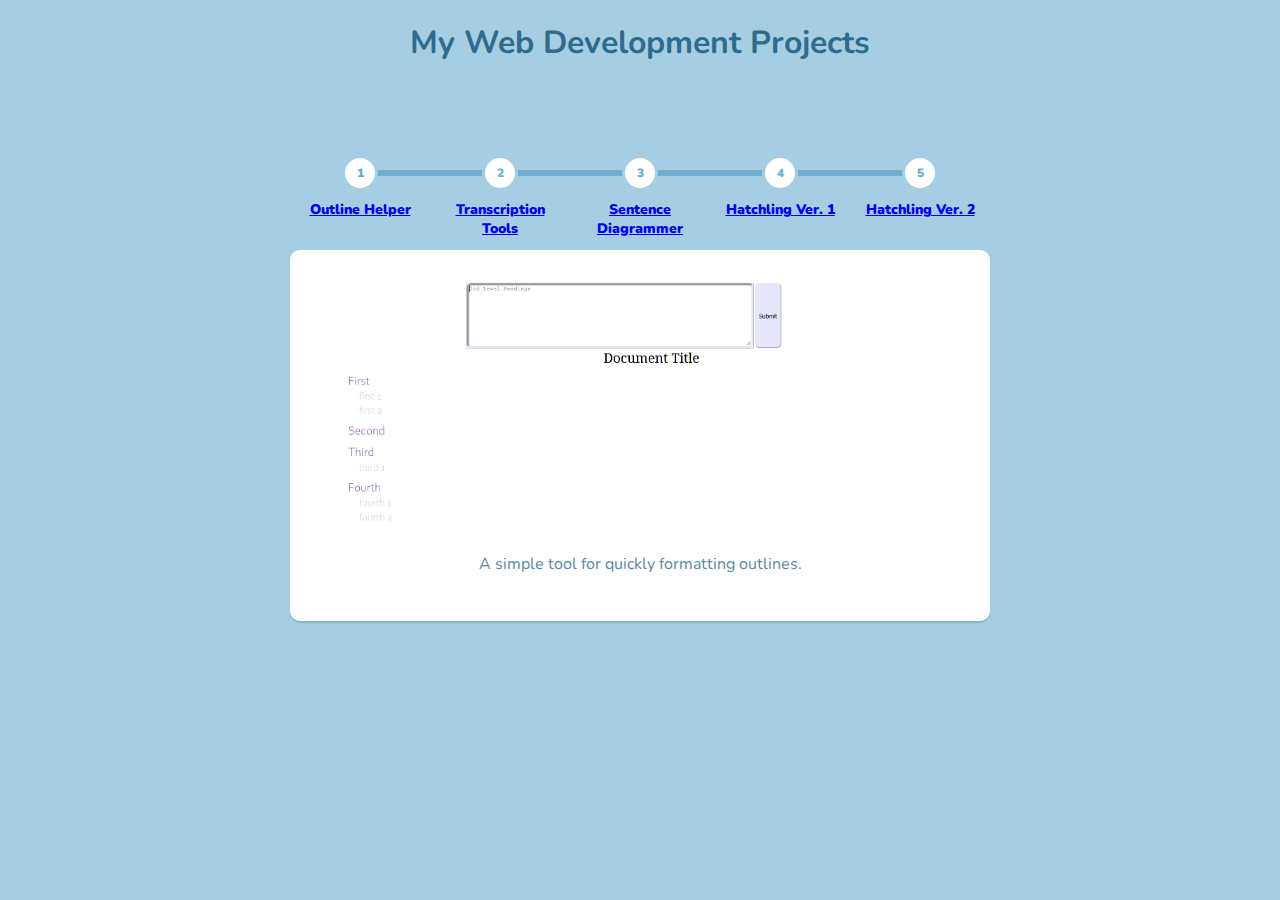
<file: index.html>
<!DOCTYPE html>
<html lang="en" dir="ltr">
  <head>
    <meta charset="utf-8">
    <title></title>
    <link rel="stylesheet" href="style.css">
  </head>
  <body>
  <!--

  modified from https://codepen.io/jcoulterdesign/pen/zdwajv

  -->
  <h1>My Web Development Projects</h1>
  <div class='progress'>
    <div class='progress_inner'>
      <div class='progress_inner__step'>
        <!-- <label for='step-1'>Start order</label> -->
        <label for='step-1'><a href="https://kaylgan.github.io/outline-generator/" target="_blank">Outline Helper</a></label>
      </div>
      <div class='progress_inner__step'>
        <!-- <label for='step-2'>Prepare gift</label> -->
        <label for='step-2'><a href="https://kaylgan.github.io/transcription-tools/" target="_blank">Transcription Tools</a></label>
      </div>
      <div class='progress_inner__step'>
        <!-- <label for='step-3'>Pack gift</label> -->
        <label for='step-3'><a href="https://kaylgan.github.io/sentence-diagrams/" target="_blank">Sentence Diagrammer</a></label>
      </div>
      <div class='progress_inner__step'>
        <!-- <label for='step-4'>Decorate box</label> -->
        <label for='step-4'><a href="https://kaylgan.github.io/pre-hatchling/" target="_blank">Hatchling Ver. 1</a></label>
      </div>
      <div class='progress_inner__step'>
        <!-- <label for='step-5'>Send gift</label> -->
        <label for='step-5'><a href="https://kaylgan.github.io/hatchling/" target="_blank">Hatchling Ver. 2</a></label>
      </div>
      <input checked='checked' id='step-1' name='step' type='radio'>
      <input id='step-2' name='step' type='radio'>
      <input id='step-3' name='step' type='radio'>
      <input id='step-4' name='step' type='radio'>
      <input id='step-5' name='step' type='radio'>
      <div class='progress_inner__bar'></div>
      <div class='progress_inner__bar--set'></div>
      <div class='progress_inner__tabs'>
        <div class='tab tab-0'>
          <img src="outlines.PNG" alt="outline website image">
          <p>A simple tool for quickly formatting outlines.</p>
        </div>
        <div class='tab tab-1'>
          <img src="transcription-tool.PNG" alt="transcription tool website image">
          <p>A text-comparison tool for practicing transcription. Allows you to check sentence by sentence, rather than trying to compare to a full answer key.</p>
        </div>
        <div class='tab tab-2'>
          <img src="sentence-diagrams.PNG" alt="sentence diagrammer website image">
          <p>A drag-and-drop sentence diagramming tool. I made this because other free diagrammers do not allow much personal/commercial use of the diagrams you create.</p>
        </div>
        <div class='tab tab-3'>
          <img id="pre-hatchling" src="pre-hatchling.PNG" alt="hatchling version 1 website image">
          <p>A tool for practicing qwerty stenography in the same style as traditional qwerty lessons.</p>
        </div>
        <div class='tab tab-4'>
          <img src="hatchling.PNG" alt="hatchling version 2 website image">
          <p>A tool for practicing qwerty stenography in the same style as traditional qwerty lessons.</p>
        </div>
      </div>
      <!-- <div class='progress_inner__status'>
        <div class='box_base'></div>
        <div class='box_lid'></div>
        <div class='box_ribbon'></div>
        <div class='box_bow'>
          <div class='box_bow__left'></div>
          <div class='box_bow__right'></div>
        </div>
        <div class='box_item'></div>
        <div class='box_tag'></div>
        <div class='box_string'></div>
      </div> -->
    </div>
  </div>

  </body>
</html>
</file>
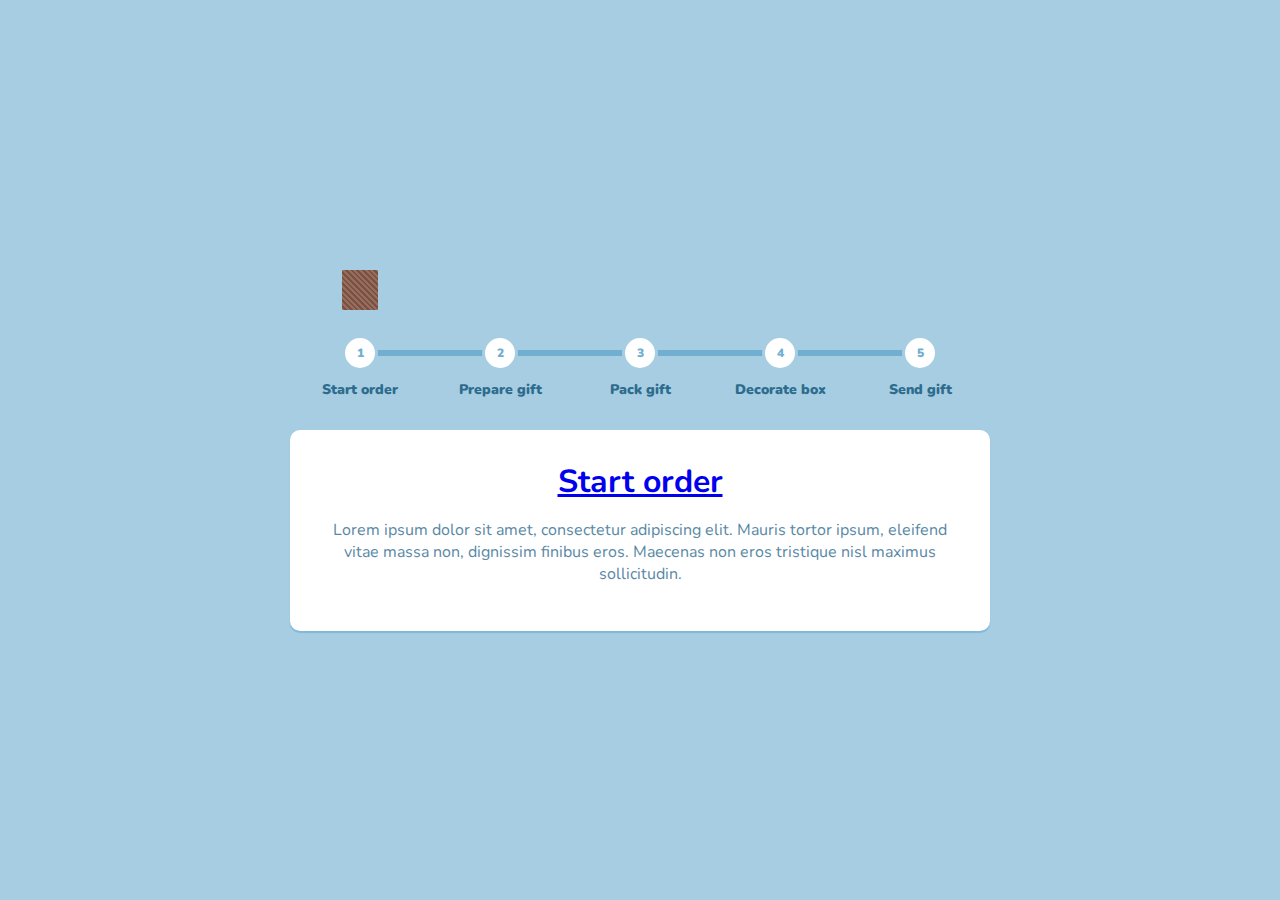
<file: test.html>
<!DOCTYPE html>
<html lang="en" dir="ltr">
  <head>
    <meta charset="utf-8">
    <title></title>
    <link rel="stylesheet" href="test.css">
  </head>
  <body>
    <div class='progress'>
  <div class='progress_inner'>
    <div class='progress_inner__step'>
      <label for='step-1'>Start order</label>
    </div>
    <div class='progress_inner__step'>
      <label for='step-2'>Prepare gift</label>
    </div>
    <div class='progress_inner__step'>
      <label for='step-3'>Pack gift</label>
    </div>
    <div class='progress_inner__step'>
      <label for='step-4'>Decorate box</label>
    </div>
    <div class='progress_inner__step'>
      <label for='step-5'>Send gift</label>
    </div>
    <input checked='checked' id='step-1' name='step' type='radio'>
    <input id='step-2' name='step' type='radio'>
    <input id='step-3' name='step' type='radio'>
    <input id='step-4' name='step' type='radio'>
    <input id='step-5' name='step' type='radio'>
    <div class='progress_inner__bar'></div>
    <div class='progress_inner__bar--set'></div>
    <div class='progress_inner__tabs'>
      <div class='tab tab-0'>
        <h1><a href="#">Start order</a></h1>
        <p>Lorem ipsum dolor sit amet, consectetur adipiscing elit. Mauris tortor ipsum, eleifend vitae massa non, dignissim finibus eros. Maecenas non eros tristique nisl maximus sollicitudin.</p>
      </div>
      <div class='tab tab-1'>
        <h1>Prepare gift</h1>
        <p>Lorem ipsum dolor sit amet, consectetur adipiscing elit. Mauris tortor ipsum, eleifend vitae massa non, dignissim finibus eros. Maecenas non eros tristique nisl maximus sollicitudin.</p>
      </div>
      <div class='tab tab-2'>
        <h1>Pack gift</h1>
        <p>Lorem ipsum dolor sit amet, consectetur adipiscing elit. Mauris tortor ipsum, eleifend vitae massa non, dignissim finibus eros. Maecenas non eros tristique nisl maximus sollicitudin.</p>
      </div>
      <div class='tab tab-3'>
        <h1>Decorate box</h1>
        <p>Lorem ipsum dolor sit amet, consectetur adipiscing elit. Mauris tortor ipsum, eleifend vitae massa non, dignissim finibus eros. Maecenas non eros tristique nisl maximus sollicitudin.</p>
      </div>
      <div class='tab tab-4'>
        <h1>Send gift</h1>
        <p>Lorem ipsum dolor sit amet, consectetur adipiscing elit. Mauris tortor ipsum, eleifend vitae massa non, dignissim finibus eros. Maecenas non eros tristique nisl maximus sollicitudin.</p>
      </div>
    </div>
    <div class='progress_inner__status'>
      <div class='box_base'></div>
      <div class='box_lid'></div>
      <div class='box_ribbon'></div>
      <div class='box_bow'>
        <div class='box_bow__left'></div>
        <div class='box_bow__right'></div>
      </div>
      <div class='box_item'></div>
      <div class='box_tag'></div>
      <div class='box_string'></div>
    </div>
  </div>
</div>

  </body>
</html>
</file>
<file: style.css>
@import url("https://fonts.googleapis.com/css?family=Nunito:400,900");
body .progress_inner #step-1:checked + input + input + input + input + div + div + div + div > .box_base, body .progress_inner #step-5:checked + div + div + div + div > .box_base, body .progress_inner #step-4:checked + input + div + div + div + div > .box_base, body .progress_inner #step-3:checked + input + input + div + div + div + div > .box_base, body .progress_inner #step-2:checked + input + input + input + div + div + div + div > .box_base {
  top: 50%;
  left: 0px;
  opacity: 1;
}
body .progress_inner #step-1:checked + input + input + input + input + div + div + div + div > .box_item, body .progress_inner #step-5:checked + div + div + div + div > .box_item, body .progress_inner #step-4:checked + input + div + div + div + div > .box_item, body .progress_inner #step-3:checked + input + input + div + div + div + div > .box_item, body .progress_inner #step-2:checked + input + input + input + div + div + div + div > .box_item {
  top: -30px;
  left: 0px;
  opacity: 0;
}

body .progress_inner #step-2:checked + input + input + input + div + div + div + div > .box_lid, body .progress_inner #step-5:checked + div + div + div + div > .box_lid, body .progress_inner #step-4:checked + input + div + div + div + div > .box_lid {
  top: -20px;
  left: 0px;
  opacity: 0;
}
body .progress_inner #step-2:checked + input + input + input + div + div + div + div > .box_item, body .progress_inner #step-5:checked + div + div + div + div > .box_item, body .progress_inner #step-4:checked + input + div + div + div + div > .box_item {
  top: -10px;
  left: 0px;
  opacity: 1;
}

body .progress_inner #step-3:checked + input + input + div + div + div + div > .box_item, body .progress_inner #step-5:checked + div + div + div + div > .box_item, body .progress_inner #step-4:checked + input + div + div + div + div > .box_item {
  top: 10px;
  left: 0px;
  opacity: 1;
}
body .progress_inner #step-3:checked + input + input + div + div + div + div > .box_lid, body .progress_inner #step-5:checked + div + div + div + div > .box_lid, body .progress_inner #step-4:checked + input + div + div + div + div > .box_lid {
  top: -1px;
  left: 0px;
  opacity: 1;
}
body .progress_inner #step-3:checked + input + input + div + div + div + div > .box_ribbon, body .progress_inner #step-5:checked + div + div + div + div > .box_ribbon, body .progress_inner #step-4:checked + input + div + div + div + div > .box_ribbon {
  top: 70%;
  left: 0px;
  opacity: 0;
}
body .progress_inner #step-3:checked + input + input + div + div + div + div > .box_bow, body .progress_inner #step-5:checked + div + div + div + div > .box_bow, body .progress_inner #step-4:checked + input + div + div + div + div > .box_bow {
  top: 0px;
  left: 0px;
  opacity: 0;
}

body .progress_inner #step-4:checked + input + div + div + div + div > .box_ribbon, body .progress_inner #step-5:checked + div + div + div + div > .box_ribbon {
  top: 50%;
  left: 0px;
  opacity: 1;
}
body .progress_inner #step-4:checked + input + div + div + div + div > .box_bow, body .progress_inner #step-5:checked + div + div + div + div > .box_bow {
  top: -10px;
  left: 0px;
  opacity: 1;
}

body .progress_inner #step-5:checked + div + div + div + div > .box_tag {
  top: 10px;
  left: 20px;
  opacity: 1;
}
body .progress_inner #step-5:checked + div + div + div + div > .box_string {
  top: 10px;
  left: 20px;
  opacity: 1;
}

* {
  box-sizing: border-box;
}

body .progress_inner__status .box_string, body .progress_inner__status .box_tag, body .progress_inner__status .box_bow__right, body .progress_inner__status .box_bow__left, body .progress_inner__status .box_bow, body .progress_inner__status .box_ribbon, body .progress_inner__status .box_item, body .progress_inner__status .box_base, body .progress_inner, body .progress_inner__step:before {
  position: absolute;
  left: 0;
  right: 0;
  /* top: 50%; */
  top: 30%;
  transform: translateY(-50%);
  margin: auto;
}

body .progress_inner__bar--set, body .progress_inner__bar {
  height: 6px;
  left: 10%;
  background: repeating-linear-gradient(45deg, #1ea4ec, #1ea4ec 4px, #1f8bc5 4px, #1f8bc5 10px);
  transition: width 800ms cubic-bezier(0.915, 0.015, 0.3, 1.005);
  border-radius: 6px;
  width: 0;
  position: relative;
  z-index: -1;
}

body .progress_inner__step:before {
  width: 30px;
  height: 30px;
  color: #70afd0;
  background: white;
  line-height: 30px;
  border: 3px solid #a6cde2;
  font-size: 12px;
  top: 3px;
  border-radius: 100%;
  transition: all 0.4s;
  cursor: pointer;
  pointer-events: none;
}

body .progress_inner__step {
  width: 20%;
  font-size: 14px;
  padding: 0 10px;
  transition: all 0.4s;
  float: left;
  text-align: center;
  position: relative;
}
body .progress_inner__step label {
  padding-top: 50px;
  top: -20px;
  display: block;
  position: relative;
  cursor: pointer;
}
body .progress_inner__step:hover {
  color: white;
}
body .progress_inner__step:hover:before {
  color: white;
  background: #1ea4ec;
}

body {
  font-family: "Nunito", sans-serif;
  background: #a6cde2;
  color: #2e6c8e;
  text-align: center;
  font-weight: 900;
}
body .progress_inner {
  height: 200px;
  width: 700px;
}
body .progress_inner #step-5:checked + div {
  width: 80%;
}
body .progress_inner #step-5:checked + div + div + div > .tab:nth-of-type(5) {
  opacity: 1;
  top: 0;
}
body .progress_inner #step-5:checked + div + div + div + div {
  right: 10%;
}
body .progress_inner #step-4:checked + input + div {
  width: 60%;
}
body .progress_inner #step-4:checked + input + div + div + div > .tab:nth-of-type(4) {
  opacity: 1;
  top: 0;
}
body .progress_inner #step-4:checked + input + div + div + div + div {
  right: 30%;
}
body .progress_inner #step-3:checked + input + input + div {
  width: 40%;
}
body .progress_inner #step-3:checked + input + input + div + div + div > .tab:nth-of-type(3) {
  opacity: 1;
  top: 0;
}
body .progress_inner #step-3:checked + input + input + div + div + div + div {
  right: 50%;
}
body .progress_inner #step-2:checked + input + input + input + div {
  width: 20%;
}
body .progress_inner #step-2:checked + input + input + input + div + div + div > .tab:nth-of-type(2) {
  opacity: 1;
  top: 0;
}
body .progress_inner #step-2:checked + input + input + input + div + div + div + div {
  right: 70%;
}
body .progress_inner #step-1:checked + input + input + input + input + div {
  width: 0%;
}
body .progress_inner #step-1:checked + input + input + input + input + div + div + div > .tab:nth-of-type(1) {
  opacity: 1;
  top: 0;
}
body .progress_inner #step-1:checked + input + input + input + input + div + div + div + div {
  right: 90%;
}
body .progress_inner__step:nth-of-type(1):before {
  content: "1";
}
body .progress_inner__step:nth-of-type(2):before {
  content: "2";
}
body .progress_inner__step:nth-of-type(3):before {
  content: "3";
}
body .progress_inner__step:nth-of-type(4):before {
  content: "4";
}
body .progress_inner__step:nth-of-type(5):before {
  content: "5";
}
body .progress_inner__bar--set {
  width: 80%;
  top: -6px;
  background: #70afd0;
  position: relative;
  z-index: -2;
}
body .progress_inner__tabs .tab {
  opacity: 0;
  position: absolute;
  top: 40px;
  text-align: center;
  margin-top: 80px;
  box-shadow: 0px 2px 1px #80b7d5;
  padding: 30px;
  background: white;
  border-radius: 10px;
  transition: all 0.2s;
}
body .progress_inner__tabs .tab h1 {
  margin: 0;
}
body .progress_inner__tabs .tab p {
  font-weight: 400;
  opacity: 0.8;
}
body .progress_inner__status {
  width: 40px;
  height: 40px;
  top: -80px;
  transition: right 800ms cubic-bezier(0.915, 0.015, 0.3, 1.005);
  transform: translateX(50%);
  position: absolute;
}
body .progress_inner__status div {
  opacity: 0;
  transition: all 600ms cubic-bezier(0.915, 0.015, 0.3, 1.005);
  transition-delay: 300ms;
}
body .progress_inner__status div {
  position: absolute;
}
body .progress_inner__status .box_base {
  background: repeating-linear-gradient(45deg, #986c5d, #986c5d 2px, #775144 2px, #775144 4px);
  width: 36px;
  height: 40px;
  z-index: 1;
  border-radius: 1px;
}
body .progress_inner__status .box_lid {
  width: 40px;
  height: 13.3333333333px;
  background: #775144;
  z-index: 2;
  border-radius: 1px;
  top: 0;
}
body .progress_inner__status .box_item {
  width: 20px;
  height: 20px;
  background: #be69d2;
  z-index: 0;
  border-radius: 4px;
  transform: rotate(45deg);
}
body .progress_inner__status .box_ribbon {
  width: 10px;
  height: 42px;
  background: #ee0f29;
  z-index: 4;
  border-radius: 1px;
}
body .progress_inner__status .box_bow__right, body .progress_inner__status .box_bow__left {
  width: 6px;
  height: 10px;
  background: #be0c21;
  position: absolute;
  z-index: 3;
  opacity: 1;
  border-radius: 1px;
}
body .progress_inner__status .box_bow {
  top: -6px;
  z-index: 1;
  transition-delay: 500ms;
}
body .progress_inner__status .box_bow__left {
  left: 6px;
  transform: rotate(45deg);
}
body .progress_inner__status .box_bow__right {
  left: -4px;
  transform: rotate(-45deg);
}
body .progress_inner__status .box_tag {
  width: 20px;
  height: 10px;
  background: #487ac7;
  z-index: 4;
  transform: rotate(-10deg) translateX(-40px) translateY(0px);
  border-radius: 2px;
  transition-delay: 500ms;
}
body .progress_inner__status .box_string {
  width: 17px;
  height: 2px;
  background: #343434;
  z-index: 4;
  transform: rotate(-39deg) translateX(-22px) translateY(-12px);
}
body .progress_inner input[type=radio] {
  display: none;
}

img {
  width: 95%;
}

#pre-hatchling {
  width: 45%;
}
</file>
<file: test.css>
@import url("https://fonts.googleapis.com/css?family=Nunito:400,900");
body .progress_inner #step-1:checked + input + input + input + input + div + div + div + div > .box_base, body .progress_inner #step-5:checked + div + div + div + div > .box_base, body .progress_inner #step-4:checked + input + div + div + div + div > .box_base, body .progress_inner #step-3:checked + input + input + div + div + div + div > .box_base, body .progress_inner #step-2:checked + input + input + input + div + div + div + div > .box_base {
  top: 50%;
  left: 0px;
  opacity: 1;
}
body .progress_inner #step-1:checked + input + input + input + input + div + div + div + div > .box_item, body .progress_inner #step-5:checked + div + div + div + div > .box_item, body .progress_inner #step-4:checked + input + div + div + div + div > .box_item, body .progress_inner #step-3:checked + input + input + div + div + div + div > .box_item, body .progress_inner #step-2:checked + input + input + input + div + div + div + div > .box_item {
  top: -30px;
  left: 0px;
  opacity: 0;
}

body .progress_inner #step-2:checked + input + input + input + div + div + div + div > .box_lid, body .progress_inner #step-5:checked + div + div + div + div > .box_lid, body .progress_inner #step-4:checked + input + div + div + div + div > .box_lid {
  top: -20px;
  left: 0px;
  opacity: 0;
}
body .progress_inner #step-2:checked + input + input + input + div + div + div + div > .box_item, body .progress_inner #step-5:checked + div + div + div + div > .box_item, body .progress_inner #step-4:checked + input + div + div + div + div > .box_item {
  top: -10px;
  left: 0px;
  opacity: 1;
}

body .progress_inner #step-3:checked + input + input + div + div + div + div > .box_item, body .progress_inner #step-5:checked + div + div + div + div > .box_item, body .progress_inner #step-4:checked + input + div + div + div + div > .box_item {
  top: 10px;
  left: 0px;
  opacity: 1;
}
body .progress_inner #step-3:checked + input + input + div + div + div + div > .box_lid, body .progress_inner #step-5:checked + div + div + div + div > .box_lid, body .progress_inner #step-4:checked + input + div + div + div + div > .box_lid {
  top: -1px;
  left: 0px;
  opacity: 1;
}
body .progress_inner #step-3:checked + input + input + div + div + div + div > .box_ribbon, body .progress_inner #step-5:checked + div + div + div + div > .box_ribbon, body .progress_inner #step-4:checked + input + div + div + div + div > .box_ribbon {
  top: 70%;
  left: 0px;
  opacity: 0;
}
body .progress_inner #step-3:checked + input + input + div + div + div + div > .box_bow, body .progress_inner #step-5:checked + div + div + div + div > .box_bow, body .progress_inner #step-4:checked + input + div + div + div + div > .box_bow {
  top: 0px;
  left: 0px;
  opacity: 0;
}

body .progress_inner #step-4:checked + input + div + div + div + div > .box_ribbon, body .progress_inner #step-5:checked + div + div + div + div > .box_ribbon {
  top: 50%;
  left: 0px;
  opacity: 1;
}
body .progress_inner #step-4:checked + input + div + div + div + div > .box_bow, body .progress_inner #step-5:checked + div + div + div + div > .box_bow {
  top: -10px;
  left: 0px;
  opacity: 1;
}

body .progress_inner #step-5:checked + div + div + div + div > .box_tag {
  top: 10px;
  left: 20px;
  opacity: 1;
}
body .progress_inner #step-5:checked + div + div + div + div > .box_string {
  top: 10px;
  left: 20px;
  opacity: 1;
}

* {
  box-sizing: border-box;
}

body .progress_inner__status .box_string, body .progress_inner__status .box_tag, body .progress_inner__status .box_bow__right, body .progress_inner__status .box_bow__left, body .progress_inner__status .box_bow, body .progress_inner__status .box_ribbon, body .progress_inner__status .box_item, body .progress_inner__status .box_base, body .progress_inner, body .progress_inner__step:before {
  position: absolute;
  left: 0;
  right: 0;
  top: 50%;
  transform: translateY(-50%);
  margin: auto;
}

body .progress_inner__bar--set, body .progress_inner__bar {
  height: 6px;
  left: 10%;
  background: repeating-linear-gradient(45deg, #1ea4ec, #1ea4ec 4px, #1f8bc5 4px, #1f8bc5 10px);
  transition: width 800ms cubic-bezier(0.915, 0.015, 0.3, 1.005);
  border-radius: 6px;
  width: 0;
  position: relative;
  z-index: -1;
}

body .progress_inner__step:before {
  width: 30px;
  height: 30px;
  color: #70afd0;
  background: white;
  line-height: 30px;
  border: 3px solid #a6cde2;
  font-size: 12px;
  top: 3px;
  border-radius: 100%;
  transition: all 0.4s;
  cursor: pointer;
  pointer-events: none;
}

body .progress_inner__step {
  width: 20%;
  font-size: 14px;
  padding: 0 10px;
  transition: all 0.4s;
  float: left;
  text-align: center;
  position: relative;
}
body .progress_inner__step label {
  padding-top: 50px;
  top: -20px;
  display: block;
  position: relative;
  cursor: pointer;
}
body .progress_inner__step:hover {
  color: white;
}
body .progress_inner__step:hover:before {
  color: white;
  background: #1ea4ec;
}

body {
  font-family: "Nunito", sans-serif;
  background: #a6cde2;
  color: #2e6c8e;
  text-align: center;
  font-weight: 900;
}
body .progress_inner {
  height: 200px;
  width: 700px;
}
body .progress_inner #step-5:checked + div {
  width: 80%;
}
body .progress_inner #step-5:checked + div + div + div > .tab:nth-of-type(5) {
  opacity: 1;
  top: 0;
}
body .progress_inner #step-5:checked + div + div + div + div {
  right: 10%;
}
body .progress_inner #step-4:checked + input + div {
  width: 60%;
}
body .progress_inner #step-4:checked + input + div + div + div > .tab:nth-of-type(4) {
  opacity: 1;
  top: 0;
}
body .progress_inner #step-4:checked + input + div + div + div + div {
  right: 30%;
}
body .progress_inner #step-3:checked + input + input + div {
  width: 40%;
}
body .progress_inner #step-3:checked + input + input + div + div + div > .tab:nth-of-type(3) {
  opacity: 1;
  top: 0;
}
body .progress_inner #step-3:checked + input + input + div + div + div + div {
  right: 50%;
}
body .progress_inner #step-2:checked + input + input + input + div {
  width: 20%;
}
body .progress_inner #step-2:checked + input + input + input + div + div + div > .tab:nth-of-type(2) {
  opacity: 1;
  top: 0;
}
body .progress_inner #step-2:checked + input + input + input + div + div + div + div {
  right: 70%;
}
body .progress_inner #step-1:checked + input + input + input + input + div {
  width: 0%;
}
body .progress_inner #step-1:checked + input + input + input + input + div + div + div > .tab:nth-of-type(1) {
  opacity: 1;
  top: 0;
}
body .progress_inner #step-1:checked + input + input + input + input + div + div + div + div {
  right: 90%;
}
body .progress_inner__step:nth-of-type(1):before {
  content: "1";
}
body .progress_inner__step:nth-of-type(2):before {
  content: "2";
}
body .progress_inner__step:nth-of-type(3):before {
  content: "3";
}
body .progress_inner__step:nth-of-type(4):before {
  content: "4";
}
body .progress_inner__step:nth-of-type(5):before {
  content: "5";
}
body .progress_inner__bar--set {
  width: 80%;
  top: -6px;
  background: #70afd0;
  position: relative;
  z-index: -2;
}
body .progress_inner__tabs .tab {
  opacity: 0;
  position: absolute;
  top: 40px;
  text-align: center;
  margin-top: 80px;
  box-shadow: 0px 2px 1px #80b7d5;
  padding: 30px;
  background: white;
  border-radius: 10px;
  transition: all 0.2s;
}
body .progress_inner__tabs .tab h1 {
  margin: 0;
}
body .progress_inner__tabs .tab p {
  font-weight: 400;
  opacity: 0.8;
}
body .progress_inner__status {
  width: 40px;
  height: 40px;
  top: -80px;
  transition: right 800ms cubic-bezier(0.915, 0.015, 0.3, 1.005);
  transform: translateX(50%);
  position: absolute;
}
body .progress_inner__status div {
  opacity: 0;
  transition: all 600ms cubic-bezier(0.915, 0.015, 0.3, 1.005);
  transition-delay: 300ms;
}
body .progress_inner__status div {
  position: absolute;
}
body .progress_inner__status .box_base {
  background: repeating-linear-gradient(45deg, #986c5d, #986c5d 2px, #775144 2px, #775144 4px);
  width: 36px;
  height: 40px;
  z-index: 1;
  border-radius: 1px;
}
body .progress_inner__status .box_lid {
  width: 40px;
  height: 13.3333333333px;
  background: #775144;
  z-index: 2;
  border-radius: 1px;
  top: 0;
}
body .progress_inner__status .box_item {
  width: 20px;
  height: 20px;
  background: #be69d2;
  z-index: 0;
  border-radius: 4px;
  transform: rotate(45deg);
}
body .progress_inner__status .box_ribbon {
  width: 10px;
  height: 42px;
  background: #ee0f29;
  z-index: 4;
  border-radius: 1px;
}
body .progress_inner__status .box_bow__right, body .progress_inner__status .box_bow__left {
  width: 6px;
  height: 10px;
  background: #be0c21;
  position: absolute;
  z-index: 3;
  opacity: 1;
  border-radius: 1px;
}
body .progress_inner__status .box_bow {
  top: -6px;
  z-index: 1;
  transition-delay: 500ms;
}
body .progress_inner__status .box_bow__left {
  left: 6px;
  transform: rotate(45deg);
}
body .progress_inner__status .box_bow__right {
  left: -4px;
  transform: rotate(-45deg);
}
body .progress_inner__status .box_tag {
  width: 20px;
  height: 10px;
  background: #487ac7;
  z-index: 4;
  transform: rotate(-10deg) translateX(-40px) translateY(0px);
  border-radius: 2px;
  transition-delay: 500ms;
}
body .progress_inner__status .box_string {
  width: 17px;
  height: 2px;
  background: #343434;
  z-index: 4;
  transform: rotate(-39deg) translateX(-22px) translateY(-12px);
}
body .progress_inner input[type=radio] {
  display: none;
}
</file>
